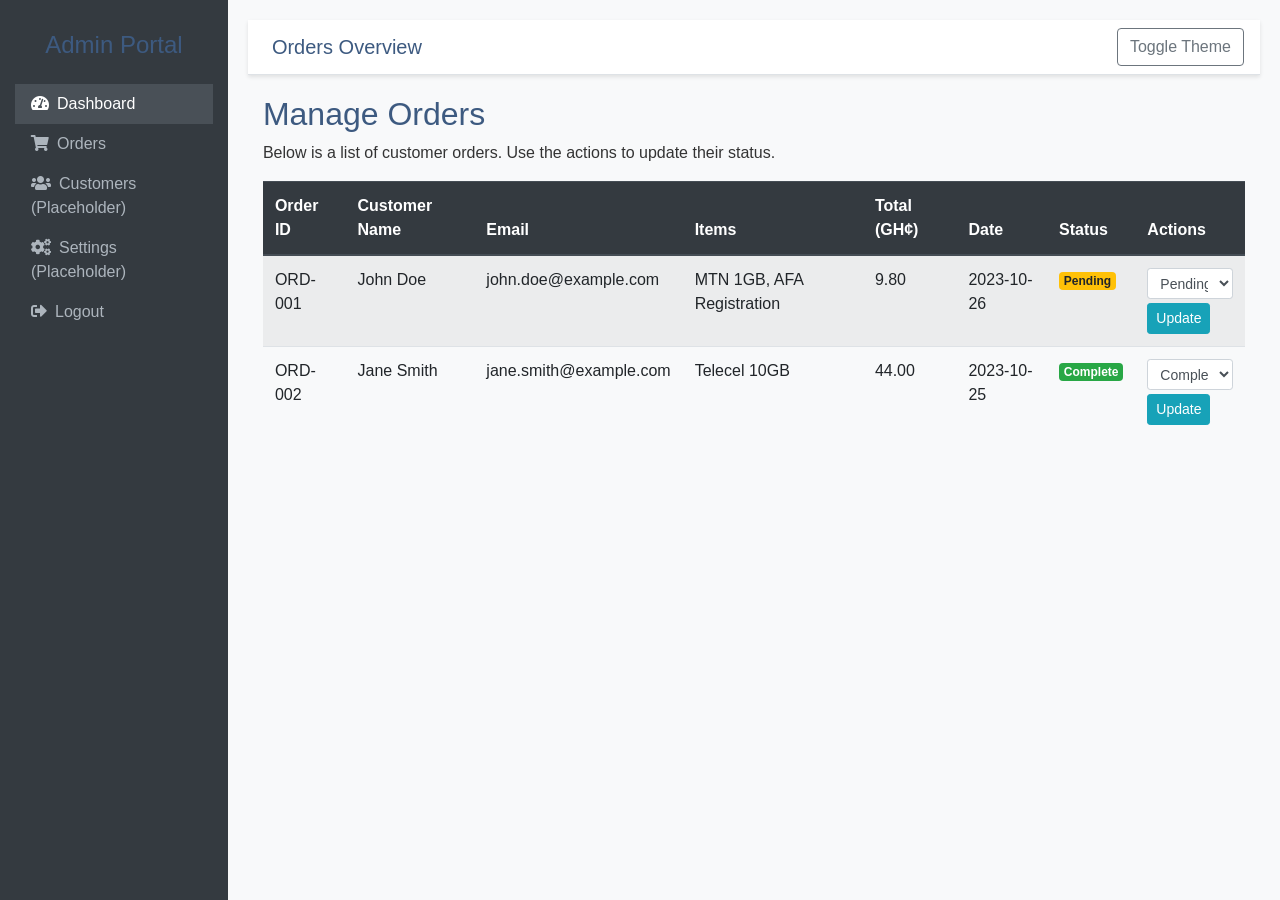
<file: admin/index.html>
<!DOCTYPE html>
<html lang="en">
<head>
    <meta charset="UTF-8">
    <meta name="viewport" content="width=device-width, initial-scale=1.0">
    <title>Admin Dashboard - Cheap Data</title>
    <link rel="stylesheet" href="https://stackpath.bootstrapcdn.com/bootstrap/4.5.2/css/bootstrap.min.css">
    <link rel="stylesheet" href="https://cdnjs.cloudflare.com/ajax/libs/font-awesome/5.15.4/css/all.min.css">
    <link rel="stylesheet" href="../style.css"> <!-- Main site styles for consistency -->
    <link rel="stylesheet" href="admin_style.css">
</head>
<body class="admin-body">
    <div class="admin-dashboard-container">
        <nav class="admin-sidebar">
            <div class="sidebar-header text-center py-3">
                <h4>Admin Portal</h4>
            </div>
            <ul class="nav flex-column">
                <li class="nav-item">
                    <a class="nav-link active" href="index.html">
                        <i class="fas fa-tachometer-alt mr-2"></i>Dashboard
                    </a>
                </li>
                <li class="nav-item">
                    <a class="nav-link" href="#">
                        <i class="fas fa-shopping-cart mr-2"></i>Orders
                    </a>
                </li>
                <li class="nav-item">
                    <a class="nav-link" href="#">
                        <i class="fas fa-users mr-2"></i>Customers (Placeholder)
                    </a>
                </li>
                <li class="nav-item">
                    <a class="nav-link" href="#">
                        <i class="fas fa-cogs mr-2"></i>Settings (Placeholder)
                    </a>
                </li>
                <li class="nav-item mt-auto">
                    <a class="nav-link" href="#" id="admin-logout-btn">
                        <i class="fas fa-sign-out-alt mr-2"></i>Logout
                    </a>
                </li>
            </ul>
        </nav>

        <main class="admin-main-content">
            <nav class="navbar navbar-expand-lg navbar-light bg-light admin-top-navbar">
                <button class="btn btn-outline-secondary d-lg-none" id="sidebar-toggle-btn"><i class="fas fa-bars"></i></button>
                <h5 class="ml-2 mb-0">Orders Overview</h5>
                <ul class="navbar-nav ml-auto">
                     <li class="nav-item">
                        <button id="theme-toggle-admin" class="btn btn-outline-secondary">Toggle Theme</button>
                    </li>
                </ul>
            </nav>

            <div class="container-fluid mt-3">
                <h2>Manage Orders</h2>
                <p>Below is a list of customer orders. Use the actions to update their status.</p>

                <table class="table table-striped table-hover">
                    <thead class="thead-dark">
                        <tr>
                            <th>Order ID</th>
                            <th>Customer Name</th>
                            <th>Email</th>
                            <th>Items</th>
                            <th>Total (GH¢)</th>
                            <th>Date</th>
                            <th>Status</th>
                            <th>Actions</th>
                        </tr>
                    </thead>
                    <tbody id="orders-table-body">
                        <!-- Placeholder Row 1 -->
                        <tr>
                            <td>ORD-001</td>
                            <td>John Doe</td>
                            <td>john.doe@example.com</td>
                            <td>MTN 1GB, AFA Registration</td>
                            <td>9.80</td>
                            <td>2023-10-26</td>
                            <td><span class="badge badge-warning">Pending</span></td>
                            <td>
                                <select class="form-control form-control-sm order-status-select">
                                    <option value="Pending" selected>Pending</option>
                                    <option value="Complete">Complete</option>
                                    <option value="Failed">Failed</option>
                                    <option value="Refunded">Refunded</option>
                                </select>
                                <button class="btn btn-sm btn-info mt-1">Update</button>
                            </td>
                        </tr>
                        <!-- Placeholder Row 2 -->
                        <tr>
                            <td>ORD-002</td>
                            <td>Jane Smith</td>
                            <td>jane.smith@example.com</td>
                            <td>Telecel 10GB</td>
                            <td>44.00</td>
                            <td>2023-10-25</td>
                            <td><span class="badge badge-success">Complete</span></td>
                            <td>
                                <select class="form-control form-control-sm order-status-select">
                                    <option value="Pending">Pending</option>
                                    <option value="Complete" selected>Complete</option>
                                    <option value="Failed">Failed</option>
                                    <option value="Refunded">Refunded</option>
                                </select>
                                <button class="btn btn-sm btn-info mt-1">Update</button>
                            </td>
                        </tr>
                        <!-- More rows would be dynamically generated by backend -->
                    </tbody>
                </table>
            </div>
        </main>
    </div>

    <script src="https://code.jquery.com/jquery-3.5.1.slim.min.js"></script>
    <script src="https://cdn.jsdelivr.net/npm/@popperjs/core@2.5.4/dist/umd/popper.min.js"></script>
    <script src="https://stackpath.bootstrapcdn.com/bootstrap/4.5.2/js/bootstrap.min.js"></script>
    <script>
        document.addEventListener('DOMContentLoaded', function () {
            // Admin theme toggle
            const themeToggleAdmin = document.getElementById('theme-toggle-admin');
            if (themeToggleAdmin) {
                themeToggleAdmin.addEventListener('click', () => {
                    document.body.classList.toggle('dark-mode');
                    if (document.body.classList.contains('dark-mode')) {
                        localStorage.setItem('theme', 'dark');
                    } else {
                        localStorage.setItem('theme', 'light');
                    }
                });
            }
            // Apply theme from localStorage
            if (localStorage.getItem('theme') === 'dark') {
                document.body.classList.add('dark-mode');
            }

            // Admin logout placeholder
            const adminLogoutBtn = document.getElementById('admin-logout-btn');
            if (adminLogoutBtn) {
                adminLogoutBtn.addEventListener('click', function(event) {
                    event.preventDefault();
                    alert('Admin logout (placeholder). Redirecting to admin login...');
                    window.location.href = 'login.html';
                });
            }

            // Placeholder for order status update
            document.querySelectorAll('.order-status-select + .btn-info').forEach(button => {
                button.addEventListener('click', function() {
                    const select = this.previousElementSibling;
                    const newStatus = select.value;
                    const orderId = this.closest('tr').querySelector('td:first-child').textContent;
                    alert(`Placeholder: Update Order ${orderId} to status ${newStatus}. Backend call needed.`);
                    // Visually update badge (placeholder)
                    const badge = this.closest('tr').querySelector('.badge');
                    badge.textContent = newStatus;
                    badge.className = `badge badge-${newStatus === 'Complete' ? 'success' : (newStatus === 'Pending' ? 'warning' : 'danger')}`;
                });
            });

            // Sidebar toggle for small screens (basic implementation)
            const sidebarToggleBtn = document.getElementById('sidebar-toggle-btn');
            const adminSidebar = document.querySelector('.admin-sidebar');
            if (sidebarToggleBtn && adminSidebar) {
                sidebarToggleBtn.addEventListener('click', () => {
                    adminSidebar.classList.toggle('active'); // You'd need CSS for .active state, e.g., display:block or transform
                    // For a simple toggle, you might change style.display or a class that controls margin/position
                    if(adminSidebar.style.display === 'none' || adminSidebar.style.display === ''){
                        adminSidebar.style.display = 'block'; // Or add a class
                    } else {
                        adminSidebar.style.display = 'none'; // Or remove a class
                    }
                });
            }
        });
    </script>
</body>
</html>
</file>
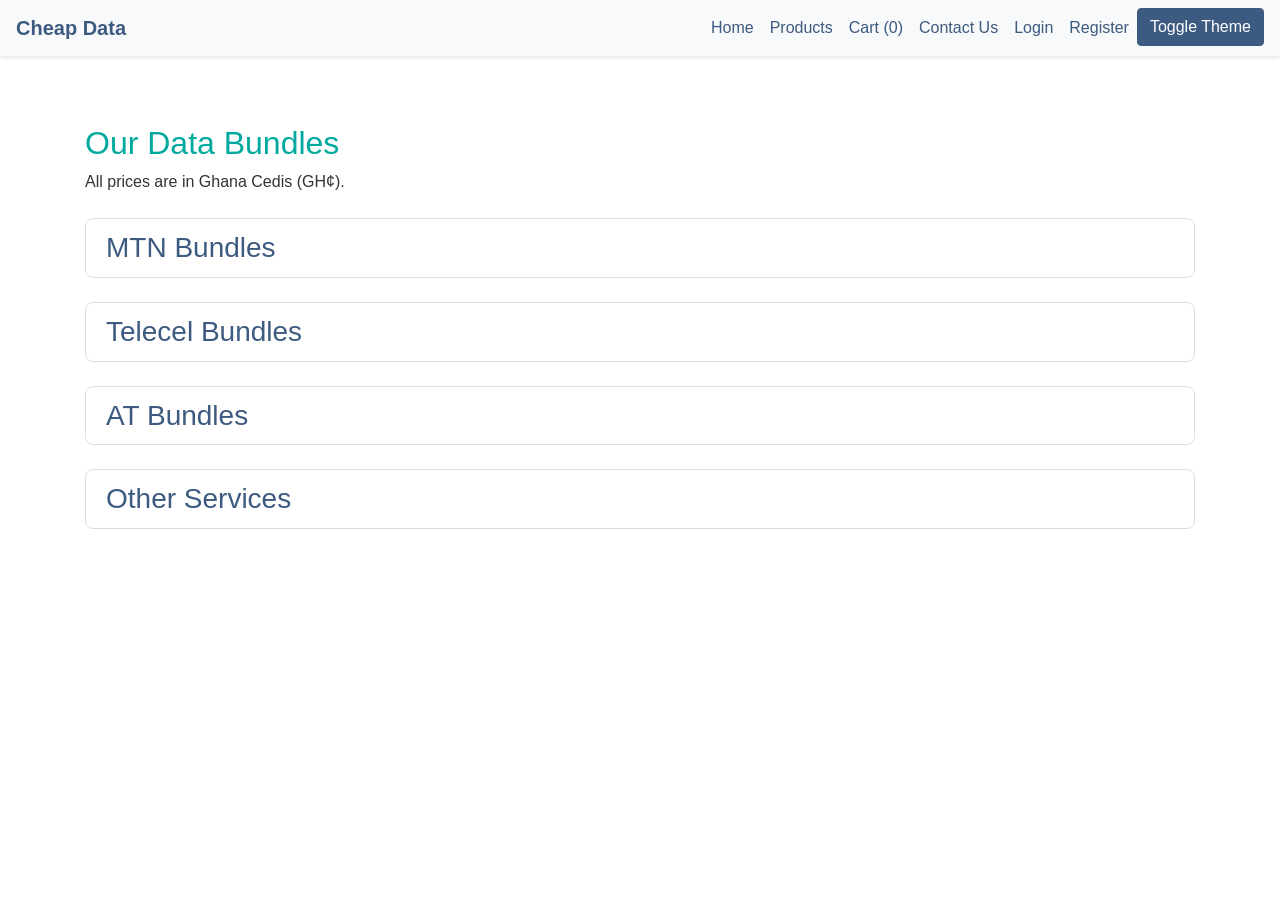
<file: checkout.html>
<!DOCTYPE html>
<html lang="en">
<head>
    <meta charset="UTF-8">
    <meta name="viewport" content="width=device-width, initial-scale=1.0">
    <title>Checkout - Cheap Data</title>
    <link rel="stylesheet" href="https://stackpath.bootstrapcdn.com/bootstrap/4.5.2/css/bootstrap.min.css">
    <link rel="stylesheet" href="style.css">
</head>
<body>
    <nav class="navbar navbar-expand-lg navbar-light bg-light">
        <a class="navbar-brand" href="index.html">Cheap Data</a>
        <button class="navbar-toggler" type="button" data-toggle="collapse" data-target="#navbarNav" aria-controls="navbarNav" aria-expanded="false" aria-label="Toggle navigation">
            <span class="navbar-toggler-icon"></span>
        </button>
        <div class="collapse navbar-collapse" id="navbarNav">
            <ul class="navbar-nav ml-auto">
                <li class="nav-item">
                    <a class="nav-link" href="index.html">Home</a>
                </li>
                <li class="nav-item">
                    <a class="nav-link" href="products.html">Products</a>
                </li>
                <li class="nav-item">
                    <a class="nav-link" href="cart.html">Cart (<span id="cart-count">0</span>)</a>
                </li>
                <li class="nav-item dashboard-nav-item-managed" style="display:none;">
                    <a class="nav-link" href="dashboard.html">Dashboard</a>
                </li>
                <li class="nav-item">
                    <a class="nav-link" href="contact.html">Contact Us</a>
                </li>
                <li class="nav-item login-nav-item-managed">
                    <a class="nav-link" href="login.html">Login</a>
                </li>
                <li class="nav-item register-nav-item-managed">
                    <a class="nav-link" href="register.html">Register</a>
                </li>
                <li class="nav-item logout-nav-item-managed" style="display:none;">
                    <a class="nav-link" href="#" id="logout-link">Logout</a>
                </li>
                <li class="nav-item">
                    <button id="theme-toggle" class="btn btn-secondary">Toggle Theme</button>
                </li>
            </ul>
        </div>
    </nav>

    <div class="container mt-5">
        <h2>Checkout</h2>
        <div class="row">
            <div class="col-md-7">
                <h4>Billing Details</h4>
                <form id="checkout-form">
                    <div class="form-group">
                        <label for="name">Full Name</label>
                        <input type="text" class="form-control" id="name" placeholder="Enter your full name" required>
                    </div>
                    <div class="form-group">
                        <label for="email">Email Address</label>
                        <input type="email" class="form-control" id="email" placeholder="Enter your email" required>
                    </div>
                    <div class="form-group">
                        <label for="phone">Phone Number (for transaction)</label>
                        <input type="tel" class="form-control" id="phone" placeholder="Enter your 10-digit phone number" pattern="[0-9]{10}" required>
                    </div>
                    <!-- More fields like address could be added if needed -->
                    <hr>
                    <h4>Payment Method</h4>
                    <p>You will be redirected to Paystack to complete your payment.</p>
                    <!-- Paystack button will be dynamically added here or use a generic button to trigger Paystack -->
                     <button type="submit" class="btn btn-success btn-lg btn-block" id="pay-with-paystack">Pay Now</button>
                </form>
            </div>
            <div class="col-md-5">
                <h4>Order Summary</h4>
                <ul class="list-group mb-3" id="order-summary-list">
                    <!-- Order summary items will be loaded here -->
                </ul>
                <div class="d-flex justify-content-between">
                    <h5>Total</h5>
                    <h5>GH¢<span id="checkout-total">0.00</span></h5>
                </div>
            </div>
        </div>
    </div>

    <script src="https://js.paystack.co/v1/inline.js"></script>
    <script src="https://code.jquery.com/jquery-3.5.1.slim.min.js"></script>
    <script src="https://cdn.jsdelivr.net/npm/@popperjs/core@2.5.4/dist/umd/popper.min.js"></script>
    <script src="https://stackpath.bootstrapcdn.com/bootstrap/4.5.2/js/bootstrap.min.js"></script>
    <script src="script.js"></script>
    <script src="checkout.js"></script>
</body>
</html>
</file>
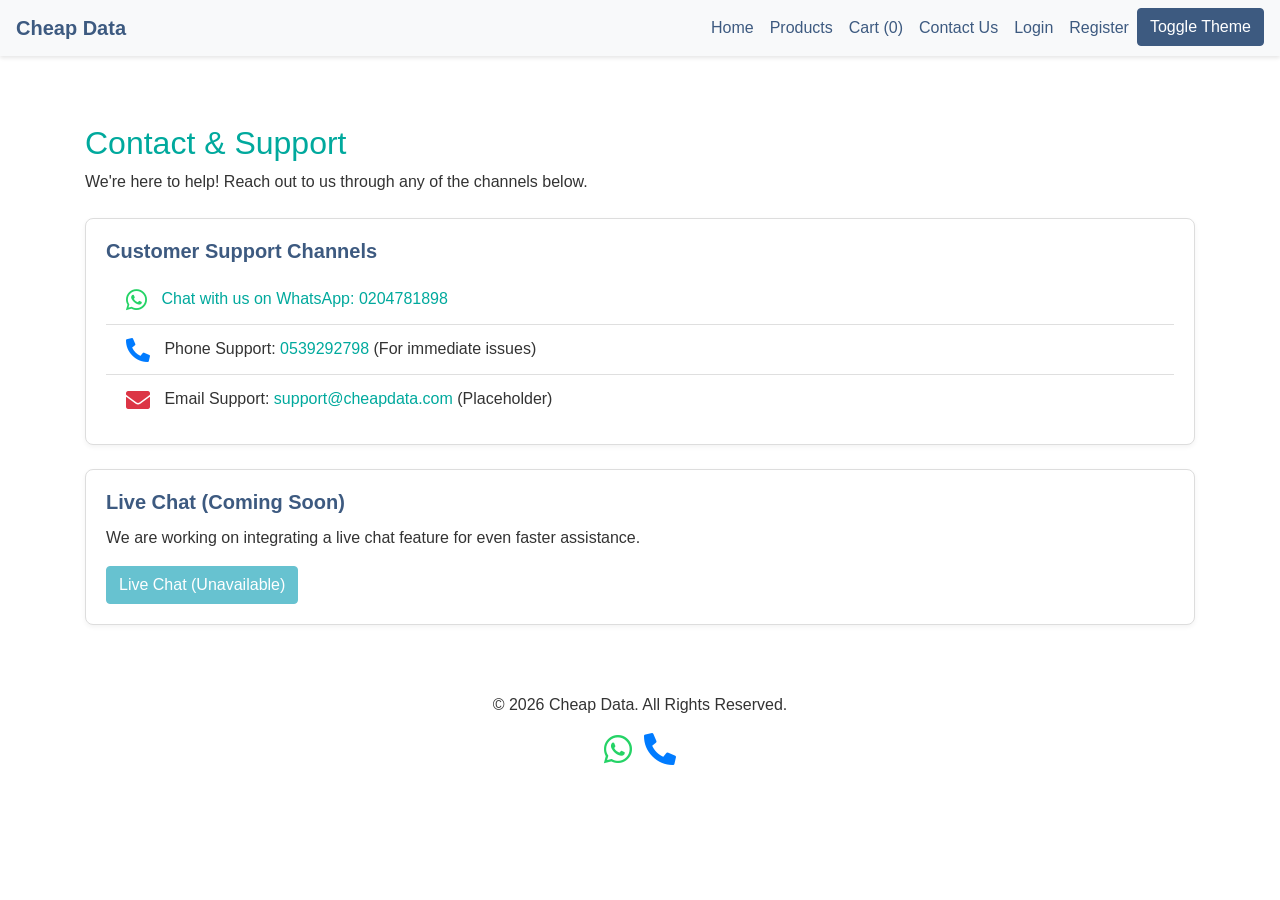
<file: contact.html>
<!DOCTYPE html>
<html lang="en">
<head>
    <meta charset="UTF-8">
    <meta name="viewport" content="width=device-width, initial-scale=1.0">
    <title>Contact Us - Cheap Data</title>
    <link rel="stylesheet" href="https://stackpath.bootstrapcdn.com/bootstrap/4.5.2/css/bootstrap.min.css">
    <link rel="stylesheet" href="https://cdnjs.cloudflare.com/ajax/libs/font-awesome/5.15.4/css/all.min.css"> <!-- Font Awesome for icons -->
    <link rel="stylesheet" href="style.css">
    <style>
        .contact-icon {
            font-size: 1.5rem;
            margin-right: 10px;
            vertical-align: middle;
        }
    </style>
</head>
<body>
    <nav class="navbar navbar-expand-lg navbar-light bg-light">
        <a class="navbar-brand" href="index.html">Cheap Data</a>
        <button class="navbar-toggler" type="button" data-toggle="collapse" data-target="#navbarNav" aria-controls="navbarNav" aria-expanded="false" aria-label="Toggle navigation">
            <span class="navbar-toggler-icon"></span>
        </button>
        <div class="collapse navbar-collapse" id="navbarNav">
            <ul class="navbar-nav ml-auto">
                <li class="nav-item">
                    <a class="nav-link" href="index.html">Home</a>
                </li>
                <li class="nav-item">
                    <a class="nav-link" href="products.html">Products</a>
                </li>
                <li class="nav-item">
                    <a class="nav-link" href="cart.html">Cart (<span id="cart-count">0</span>)</a>
                </li>
                <li class="nav-item dashboard-nav-item-managed" style="display:none;">
                    <a class="nav-link" href="dashboard.html">Dashboard</a>
                </li>
                <li class="nav-item active">
                    <a class="nav-link" href="contact.html">Contact Us <span class="sr-only">(current)</span></a>
                </li>
                <li class="nav-item login-nav-item-managed">
                    <a class="nav-link" href="login.html">Login</a>
                </li>
                <li class="nav-item register-nav-item-managed">
                    <a class="nav-link" href="register.html">Register</a>
                </li>
                <li class="nav-item logout-nav-item-managed" style="display:none;">
                    <a class="nav-link" href="#" id="logout-link">Logout</a>
                </li>
                <li class="nav-item">
                    <button id="theme-toggle" class="btn btn-secondary">Toggle Theme</button>
                </li>
            </ul>
        </div>
    </nav>

    <div class="container mt-5">
        <h2>Contact & Support</h2>
        <p>We're here to help! Reach out to us through any of the channels below.</p>

        <div class="card mt-4">
            <div class="card-body">
                <h4 class="card-title">Customer Support Channels</h4>
                <ul class="list-group list-group-flush">
                    <li class="list-group-item">
                        <i class="fab fa-whatsapp contact-icon" style="color: #25D366;"></i>
                        <a href="https://wa.me/233204781898" target="_blank" rel="noopener noreferrer">Chat with us on WhatsApp: 0204781898</a>
                    </li>
                    <li class="list-group-item">
                        <i class="fas fa-phone-alt contact-icon" style="color: #007bff;"></i>
                        Phone Support: <a href="tel:+233539292798">0539292798</a> (For immediate issues)
                    </li>
                    <li class="list-group-item">
                        <i class="fas fa-envelope contact-icon" style="color: #dc3545;"></i>
                        Email Support: <a href="mailto:support@cheapdata.com">support@cheapdata.com</a> (Placeholder)
                    </li>
                </ul>
            </div>
        </div>

        <div class="card mt-4">
            <div class="card-body">
                <h4 class="card-title">Live Chat (Coming Soon)</h4>
                <p>We are working on integrating a live chat feature for even faster assistance.</p>
                <button class="btn btn-info" disabled>Live Chat (Unavailable)</button>
            </div>
        </div>

    </div>

    <footer class="text-center mt-5 mb-3">
        <p>&copy; <span id="current-year"></span> Cheap Data. All Rights Reserved.</p>
        <div>
            <a href="https://wa.me/233204781898" target="_blank" rel="noopener noreferrer" class="mr-2"><i class="fab fa-whatsapp fa-2x" style="color: #25D366;"></i></a>
            <a href="tel:+233539292798"><i class="fas fa-phone-alt fa-2x" style="color: #007bff;"></i></a>
            <!-- Add other social media/contact links here if desired -->
        </div>
    </footer>

    <script src="https://code.jquery.com/jquery-3.5.1.slim.min.js"></script>
    <script src="https://cdn.jsdelivr.net/npm/@popperjs/core@2.5.4/dist/umd/popper.min.js"></script>
    <script src="https://stackpath.bootstrapcdn.com/bootstrap/4.5.2/js/bootstrap.min.js"></script>
    <script src="script.js"></script>
    <script>
        document.addEventListener('DOMContentLoaded', () => {
            // Update cart count
            const cart = JSON.parse(localStorage.getItem('cart')) || [];
            const cartCountElement = document.getElementById('cart-count');
            if (cartCountElement) {
                const totalItems = cart.reduce((sum, item) => sum + item.quantity, 0);
                cartCountElement.textContent = totalItems;
            }

            // Set current year in footer
            document.getElementById('current-year').textContent = new Date().getFullYear();

            // Set current year in footer
            document.getElementById('current-year').textContent = new Date().getFullYear();

            // Global script.js now handles cart count update and nav auth state.
            // window.updateGlobalCartCount(); // Called by script.js
            // window.updateNavBasedOnAuthState(); // Called by script.js
        });
    </script>
</body>
</html>
</file>
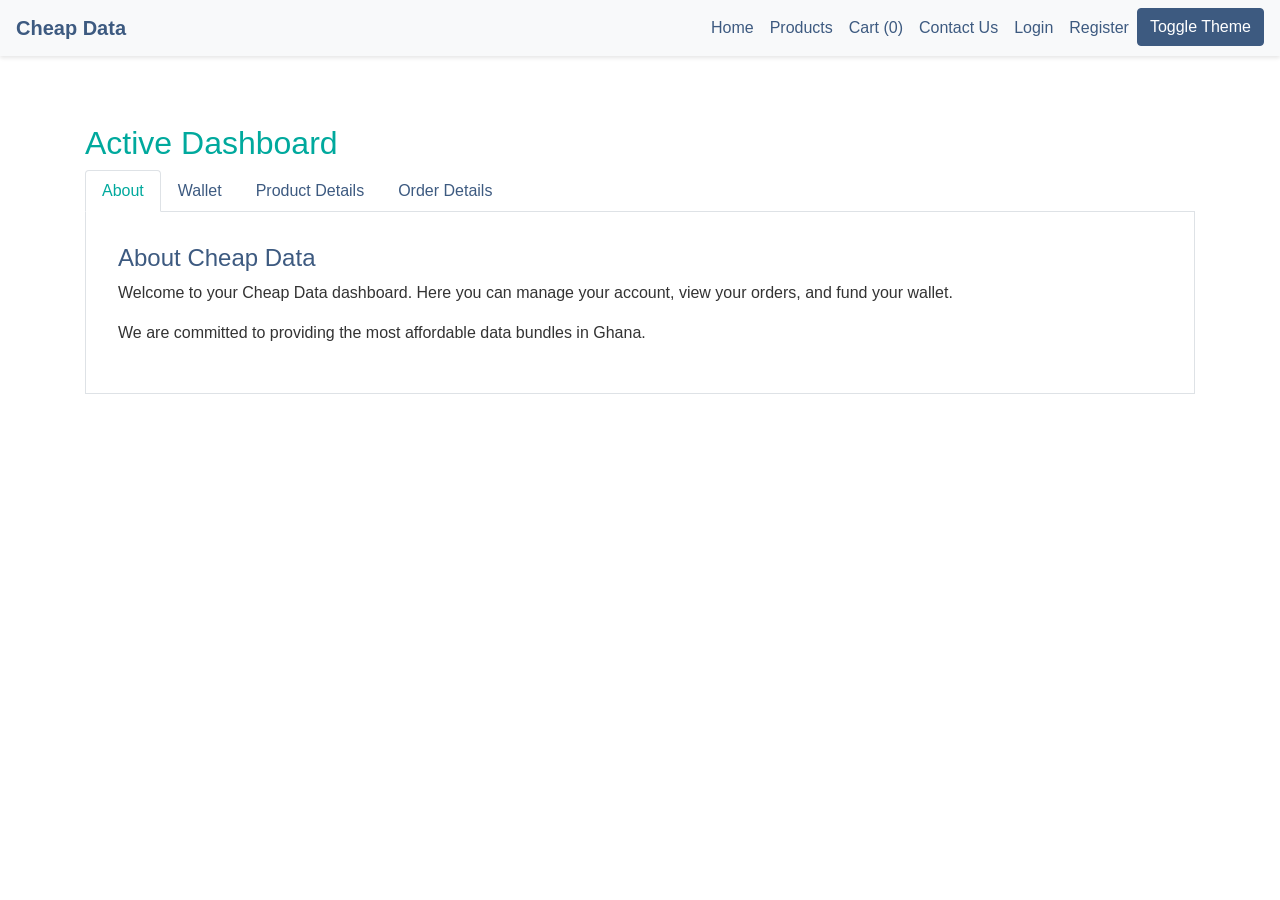
<file: dashboard.html>
<!DOCTYPE html>
<html lang="en">
<head>
    <meta charset="UTF-8">
    <meta name="viewport" content="width=device-width, initial-scale=1.0">
    <title>Dashboard - Cheap Data</title>
    <link rel="stylesheet" href="https://stackpath.bootstrapcdn.com/bootstrap/4.5.2/css/bootstrap.min.css">
    <link rel="stylesheet" href="style.css">
</head>
<body>
    <nav class="navbar navbar-expand-lg navbar-light bg-light">
        <a class="navbar-brand" href="index.html">Cheap Data</a>
        <button class="navbar-toggler" type="button" data-toggle="collapse" data-target="#navbarNav" aria-controls="navbarNav" aria-expanded="false" aria-label="Toggle navigation">
            <span class="navbar-toggler-icon"></span>
        </button>
        <div class="collapse navbar-collapse" id="navbarNav">
            <ul class="navbar-nav ml-auto">
                <li class="nav-item">
                    <a class="nav-link" href="index.html">Home</a>
                </li>
                <li class="nav-item dashboard-nav-item-managed active" style="display:none;"> <!-- Active state managed by JS if needed, or remove active -->
                    <a class="nav-link" href="dashboard.html">Dashboard <span class="sr-only">(current)</span></a>
                </li>
                <li class="nav-item">
                    <a class="nav-link" href="products.html">Products</a>
                </li>
                <li class="nav-item">
                    <a class="nav-link" href="cart.html">Cart (<span id="cart-count">0</span>)</a>
                </li>
                <li class="nav-item">
                    <a class="nav-link" href="contact.html">Contact Us</a>
                </li>
                <li class="nav-item login-nav-item-managed"> <!-- Should be hidden if on dashboard -->
                    <a class="nav-link" href="login.html">Login</a>
                </li>
                <li class="nav-item register-nav-item-managed"> <!-- Should be hidden if on dashboard -->
                    <a class="nav-link" href="register.html">Register</a>
                </li>
                <li class="nav-item logout-nav-item-managed" style="display:none;">
                    <a class="nav-link" href="#" id="logout-link">Logout</a>
                </li>
                <li class="nav-item">
                    <button id="theme-toggle" class="btn btn-secondary">Toggle Theme</button>
                </li>
            </ul>
        </div>
    </nav>

    <div class="container mt-5">
        <h2>Active Dashboard</h2>
        <ul class="nav nav-tabs" id="dashboardTabs" role="tablist">
            <li class="nav-item" role="presentation">
                <a class="nav-link active" id="about-tab" data-toggle="tab" href="#about" role="tab" aria-controls="about" aria-selected="true">About</a>
            </li>
            <li class="nav-item" role="presentation">
                <a class="nav-link" id="wallet-tab" data-toggle="tab" href="#wallet" role="tab" aria-controls="wallet" aria-selected="false">Wallet</a>
            </li>
            <li class="nav-item" role="presentation">
                <a class="nav-link" id="product-details-tab" data-toggle="tab" href="#product-details" role="tab" aria-controls="product-details" aria-selected="false">Product Details</a>
            </li>
            <li class="nav-item" role="presentation">
                <a class="nav-link" id="order-details-tab" data-toggle="tab" href="#order-details" role="tab" aria-controls="order-details" aria-selected="false">Order Details</a>
            </li>
        </ul>
        <div class="tab-content" id="dashboardTabsContent">
            <div class="tab-pane fade show active p-3" id="about" role="tabpanel" aria-labelledby="about-tab">
                <h4>About Cheap Data</h4>
                <p>Welcome to your Cheap Data dashboard. Here you can manage your account, view your orders, and fund your wallet.</p>
                <p>We are committed to providing the most affordable data bundles in Ghana.</p>
            </div>
            <div class="tab-pane fade p-3" id="wallet" role="tabpanel" aria-labelledby="wallet-tab">
                <h4>Wallet</h4>
                <h5>Current Balance: <span id="wallet-balance">GH¢0.00</span></h5>
                <!-- Placeholder for wallet balance, fetched dynamically in a real app -->
                <button class="btn btn-success mt-2" id="fund-wallet-btn">Fund Wallet</button>
            </div>
            <div class="tab-pane fade p-3" id="product-details" role="tabpanel" aria-labelledby="product-details-tab">
                <h4>Product Details</h4>
                <p>This section will show detailed information about products you have purchased or shown interest in. (Placeholder)</p>
                <!-- Future: List specific products or services -->
            </div>
            <div class="tab-pane fade p-3" id="order-details" role="tabpanel" aria-labelledby="order-details-tab">
                <h4>Order History & Details</h4>
                <p>No orders yet. All your completed orders and their statuses will appear here. (Placeholder)</p>
                <!-- Future: List orders with details -->
            </div>
        </div>
    </div>

    <script src="https://js.paystack.co/v1/inline.js"></script>
    <script src="https://code.jquery.com/jquery-3.5.1.slim.min.js"></script>
    <script src="https://cdn.jsdelivr.net/npm/@popperjs/core@2.5.4/dist/umd/popper.min.js"></script>
    <script src="https://stackpath.bootstrapcdn.com/bootstrap/4.5.2/js/bootstrap.min.js"></script>
    <script src="script.js"></script>
    <script>
        document.addEventListener('DOMContentLoaded', () => {
            const PAYSTACK_PUBLIC_KEY = 'pk_live_b2627be3c9006fe634fe3f996a15d5c700f20ec8';

            // Logout functionality
            const logoutLink = document.getElementById('logout-link');
            if (logoutLink) {
                logoutLink.addEventListener('click', function(event) {
                    event.preventDefault();
                    if (window.logout) window.logout();
                });
            }

            // Wallet funding with Paystack
            const fundWalletBtn = document.getElementById('fund-wallet-btn');
            if(fundWalletBtn) {
                fundWalletBtn.addEventListener('click', () => {
                    const amountToFundStr = prompt("Enter amount to fund (GH¢):", "10.00");
                    if (amountToFundStr) {
                        const amountToFund = parseFloat(amountToFundStr);
                        if (!isNaN(amountToFund) && amountToFund > 0) {
                            // Simulate getting user email (in a real app, this would be from session)
                            const userEmail = localStorage.getItem('userEmail') || prompt("Please enter your email for payment:", "user@example.com");
                            if (!userEmail) {
                                alert("Email is required to proceed with payment.");
                                return;
                            }
                            localStorage.setItem('userEmail', userEmail); // Save for next time (demo)

                            const handler = PaystackPop.setup({
                                key: PAYSTACK_PUBLIC_KEY,
                                email: userEmail,
                                amount: amountToFund * 100, // Amount in pesewas
                                currency: "GHS",
                                ref: 'wallet-' + Math.floor((Math.random() * 1000000000) + 1),
                                callback: function(response) {
                                    alert('Wallet funding successful! Reference: ' + response.reference);
                                    // Update wallet balance (client-side simulation)
                                    const balanceElement = document.getElementById('wallet-balance');
                                    let currentBalance = parseFloat(balanceElement.textContent.replace('GH¢', ''));
                                    currentBalance += amountToFund;
                                    balanceElement.textContent = `GH¢${currentBalance.toFixed(2)}`;
                                    // In a real app, verify transaction with backend and update balance
                                },
                                onClose: function() {
                                    alert('Wallet funding cancelled.');
                                }
                            });
                            handler.openIframe();
                        } else {
                            alert("Invalid amount entered.");
                        }
                    }
                });
            }
            // Tab functionality for Bootstrap
            $('#dashboardTabs a').on('click', function (e) {
                e.preventDefault()
                $(this).tab('show')
            });
        });
        // Global script.js handles theme loading
    </script>
</body>
</html>
</file>
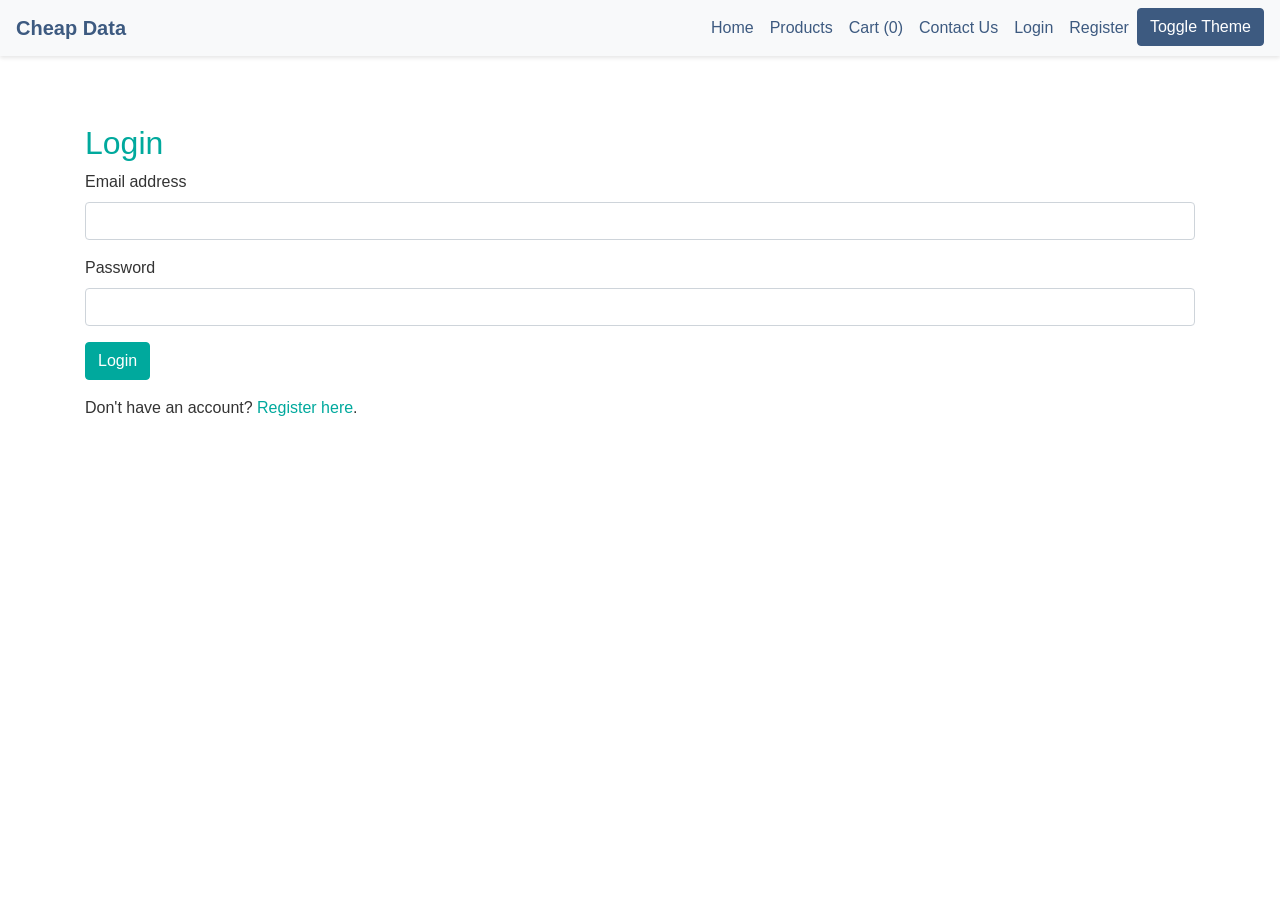
<file: login.html>
<!DOCTYPE html>
<html lang="en">
<head>
    <meta charset="UTF-8">
    <meta name="viewport" content="width=device-width, initial-scale=1.0">
    <title>Login - Cheap Data</title>
    <link rel="stylesheet" href="https://stackpath.bootstrapcdn.com/bootstrap/4.5.2/css/bootstrap.min.css">
    <link rel="stylesheet" href="style.css">
</head>
<body>
    <nav class="navbar navbar-expand-lg navbar-light bg-light">
        <a class="navbar-brand" href="index.html">Cheap Data</a>
        <button class="navbar-toggler" type="button" data-toggle="collapse" data-target="#navbarNav" aria-controls="navbarNav" aria-expanded="false" aria-label="Toggle navigation">
            <span class="navbar-toggler-icon"></span>
        </button>
        <div class="collapse navbar-collapse" id="navbarNav">
            <ul class="navbar-nav ml-auto">
                <li class="nav-item">
                    <a class="nav-link" href="index.html">Home</a>
                </li>
                <li class="nav-item">
                    <a class="nav-link" href="products.html">Products</a>
                </li>
                <li class="nav-item">
                    <a class="nav-link" href="cart.html">Cart (<span id="cart-count">0</span>)</a>
                </li>
                <li class="nav-item dashboard-nav-item-managed" style="display:none;">
                    <a class="nav-link" href="dashboard.html">Dashboard</a>
                </li>
                <li class="nav-item">
                    <a class="nav-link" href="contact.html">Contact Us</a>
                </li>
                <li class="nav-item login-nav-item-managed active">
                    <a class="nav-link" href="login.html">Login <span class="sr-only">(current)</span></a>
                </li>
                <li class="nav-item register-nav-item-managed">
                    <a class="nav-link" href="register.html">Register</a>
                </li>
                <li class="nav-item logout-nav-item-managed" style="display:none;">
                    <a class="nav-link" href="#" id="logout-link">Logout</a>
                </li>
                <li class="nav-item">
                    <button id="theme-toggle" class="btn btn-secondary">Toggle Theme</button>
                </li>
            </ul>
        </div>
    </nav>

    <div class="container mt-5">
        <h2>Login</h2>
        <form id="login-form">
            <div class="form-group">
                <label for="email">Email address</label>
                <input type="email" class="form-control" id="email" required>
            </div>
            <div class="form-group">
                <label for="password">Password</label>
                <input type="password" class="form-control" id="password" required>
            </div>
            <button type="submit" class="btn btn-primary">Login</button>
        </form>
        <p class="mt-3">Don't have an account? <a href="register.html">Register here</a>.</p>
    </div>

    <script src="https://code.jquery.com/jquery-3.5.1.slim.min.js"></script>
    <script src="https://cdn.jsdelivr.net/npm/@popperjs/core@2.5.4/dist/umd/popper.min.js"></script>
    <script src="https://stackpath.bootstrapcdn.com/bootstrap/4.5.2/js/bootstrap.min.js"></script>
    <script src="script.js"></script>
    <script>
        // Basic login functionality (client-side only for now)
        document.getElementById('login-form').addEventListener('submit', function(event) {
            event.preventDefault();
            const email = document.getElementById('email').value;
            // In a real application, you would send this data to a server for authentication
            // For demo, save email to localStorage
            if (email) {
                localStorage.setItem('userEmail', email);
            }
            alert('Login successful! Redirecting to dashboard...');
            window.location.href = 'dashboard.html';
        });
    </script>
</body>
</html>
</file>
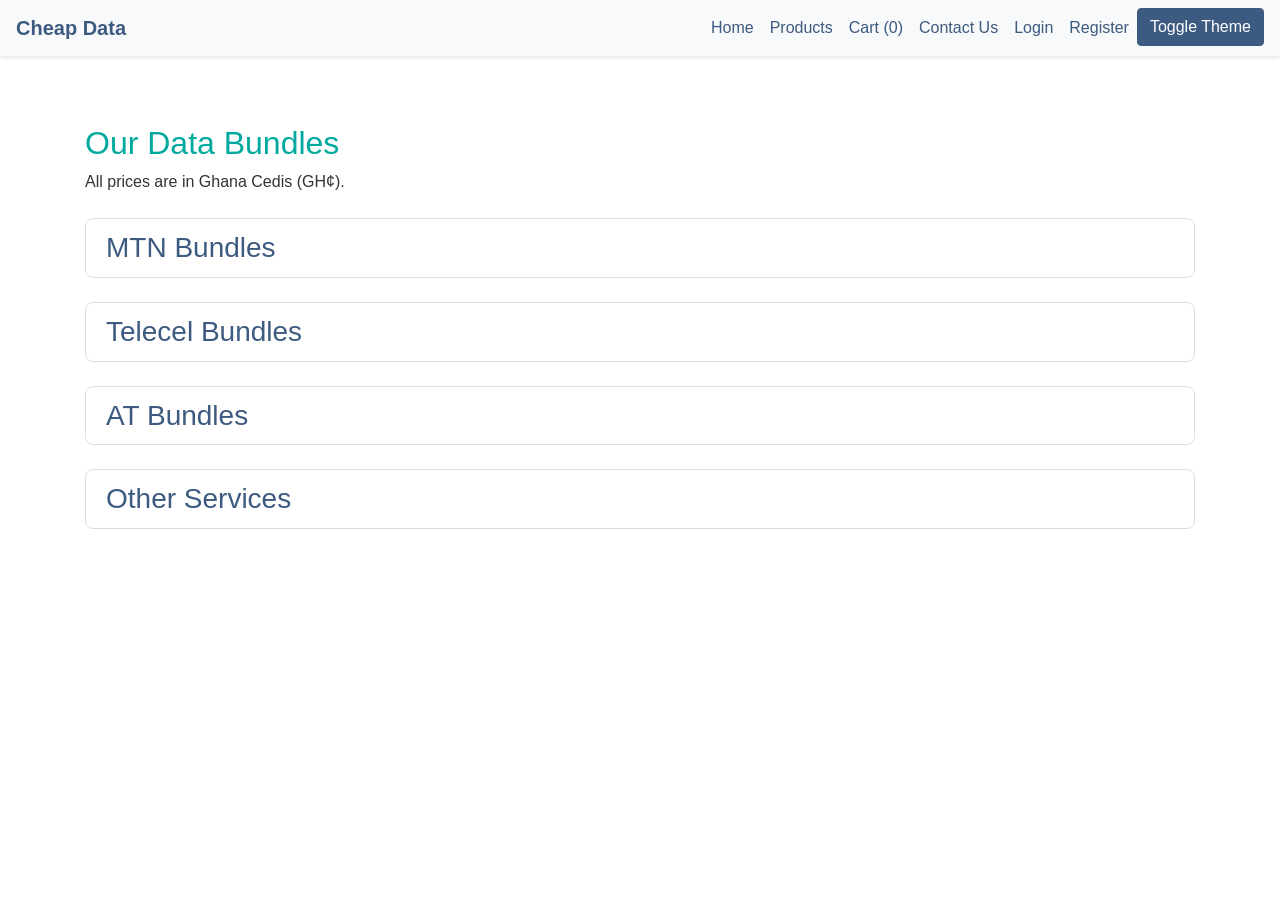
<file: products.html>
<!DOCTYPE html>
<html lang="en">
<head>
    <meta charset="UTF-8">
    <meta name="viewport" content="width=device-width, initial-scale=1.0">
    <title>Data Bundles - Cheap Data</title>
    <link rel="stylesheet" href="https://stackpath.bootstrapcdn.com/bootstrap/4.5.2/css/bootstrap.min.css">
    <link rel="stylesheet" href="style.css">
    <style>
        .product-card {
            margin-bottom: 20px;
        }
    </style>
</head>
<body>
    <nav class="navbar navbar-expand-lg navbar-light bg-light">
        <a class="navbar-brand" href="index.html">Cheap Data</a>
        <button class="navbar-toggler" type="button" data-toggle="collapse" data-target="#navbarNav" aria-controls="navbarNav" aria-expanded="false" aria-label="Toggle navigation">
            <span class="navbar-toggler-icon"></span>
        </button>
        <div class="collapse navbar-collapse" id="navbarNav">
            <ul class="navbar-nav ml-auto">
                <li class="nav-item">
                    <a class="nav-link" href="index.html">Home</a>
                </li>
                <li class="nav-item active">
                    <a class="nav-link" href="products.html">Products <span class="sr-only">(current)</span></a>
                </li>
                <li class="nav-item">
                    <a class="nav-link" href="cart.html">Cart (<span id="cart-count">0</span>)</a>
                </li>
                <li class="nav-item dashboard-nav-item-managed" style="display:none;">
                    <a class="nav-link" href="dashboard.html">Dashboard</a>
                </li>
                <li class="nav-item">
                    <a class="nav-link" href="contact.html">Contact Us</a>
                </li>
                <li class="nav-item login-nav-item-managed">
                    <a class="nav-link" href="login.html">Login</a>
                </li>
                <li class="nav-item register-nav-item-managed">
                    <a class="nav-link" href="register.html">Register</a>
                </li>
                <li class="nav-item logout-nav-item-managed" style="display:none;">
                    <a class="nav-link" href="#" id="logout-link">Logout</a>
                </li>
                <li class="nav-item">
                    <button id="theme-toggle" class="btn btn-secondary">Toggle Theme</button>
                </li>
            </ul>
        </div>
    </nav>

    <div class="container mt-5">
        <h2>Our Data Bundles</h2>
        <p>All prices are in Ghana Cedis (GH¢).</p>

        <!-- MTN Bundles -->
        <div class="provider-section mt-4">
            <h3 class="provider-header">
                <a href="#mtn-bundles-collapse" data-toggle="collapse" role="button" aria-expanded="false" aria-controls="mtn-bundles-collapse" class="d-flex justify-content-between align-items-center">
                    MTN Bundles
                    <i class="fas fa-chevron-down collapse-icon"></i>
                </a>
            </h3>
            <div class="collapse" id="mtn-bundles-collapse">
                <ul class="product-list" id="mtn-bundles">
                    <!-- Product list items will be injected here by JavaScript -->
                </ul>
            </div>
        </div>

        <!-- Telecel Bundles -->
        <div class="provider-section mt-4">
            <h3 class="provider-header">
                <a href="#telecel-bundles-collapse" data-toggle="collapse" role="button" aria-expanded="false" aria-controls="telecel-bundles-collapse" class="d-flex justify-content-between align-items-center">
                    Telecel Bundles
                    <i class="fas fa-chevron-down collapse-icon"></i>
                </a>
            </h3>
            <div class="collapse" id="telecel-bundles-collapse">
                <ul class="product-list" id="telecel-bundles">
                    <!-- Product list items will be injected here by JavaScript -->
                </ul>
            </div>
        </div>

        <!-- AT Bundles -->
        <div class="provider-section mt-4">
            <h3 class="provider-header">
                <a href="#at-bundles-collapse" data-toggle="collapse" role="button" aria-expanded="false" aria-controls="at-bundles-collapse" class="d-flex justify-content-between align-items-center">
                    AT Bundles
                    <i class="fas fa-chevron-down collapse-icon"></i>
                </a>
            </h3>
            <div class="collapse" id="at-bundles-collapse">
                <ul class="product-list" id="at-bundles">
                    <!-- Product list items will be injected here by JavaScript -->
                </ul>
            </div>
        </div>

        <!-- Other Services -->
        <div class="provider-section mt-4">
            <h3 class="provider-header">
                <a href="#other-services-collapse" data-toggle="collapse" role="button" aria-expanded="false" aria-controls="other-services-collapse" class="d-flex justify-content-between align-items-center">
                    Other Services
                    <i class="fas fa-chevron-down collapse-icon"></i>
                </a>
            </h3>
            <div class="collapse" id="other-services-collapse">
                <ul class="product-list" id="other-services">
                    <!-- AFA registration and other services will be injected here by products.js -->
                </ul>
            </div>
        </div>

    </div>

    <!-- Purchase Modal has been removed as per cart implementation -->

    <script src="https://code.jquery.com/jquery-3.5.1.slim.min.js"></script>
    <script src="https://cdn.jsdelivr.net/npm/@popperjs/core@2.5.4/dist/umd/popper.min.js"></script>
    <script src="https://stackpath.bootstrapcdn.com/bootstrap/4.5.2/js/bootstrap.min.js"></script>
    <script src="script.js"></script>
    <script src="products.js"></script>
</body>
</html>
</file>
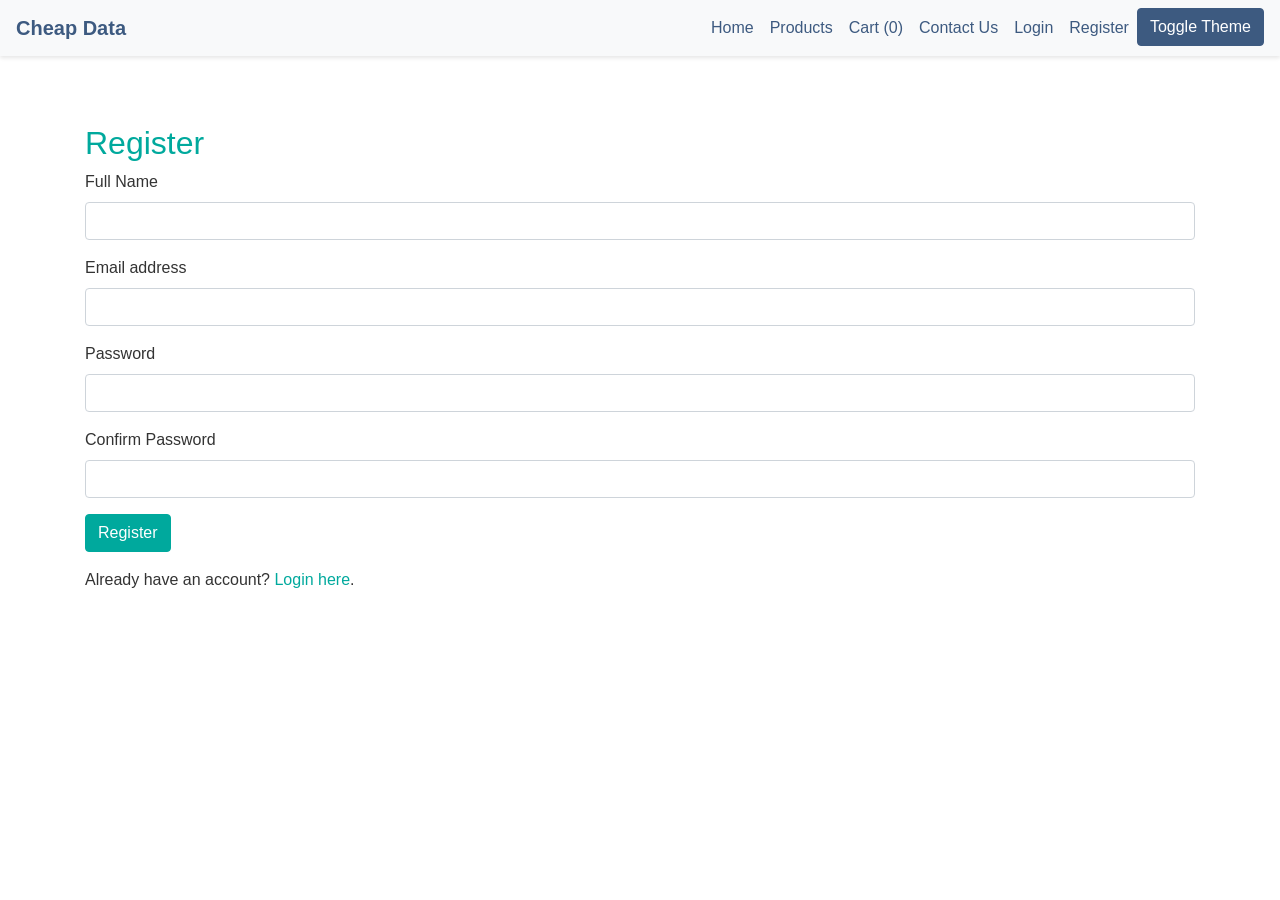
<file: register.html>
<!DOCTYPE html>
<html lang="en">
<head>
    <meta charset="UTF-8">
    <meta name="viewport" content="width=device-width, initial-scale=1.0">
    <title>Register - Cheap Data</title>
    <link rel="stylesheet" href="https://stackpath.bootstrapcdn.com/bootstrap/4.5.2/css/bootstrap.min.css">
    <link rel="stylesheet" href="style.css">
</head>
<body>
    <nav class="navbar navbar-expand-lg navbar-light bg-light">
        <a class="navbar-brand" href="index.html">Cheap Data</a>
        <button class="navbar-toggler" type="button" data-toggle="collapse" data-target="#navbarNav" aria-controls="navbarNav" aria-expanded="false" aria-label="Toggle navigation">
            <span class="navbar-toggler-icon"></span>
        </button>
        <div class="collapse navbar-collapse" id="navbarNav">
            <ul class="navbar-nav ml-auto">
                <li class="nav-item">
                    <a class="nav-link" href="index.html">Home</a>
                </li>
                <li class="nav-item">
                    <a class="nav-link" href="products.html">Products</a>
                </li>
                <li class="nav-item">
                    <a class="nav-link" href="cart.html">Cart (<span id="cart-count">0</span>)</a>
                </li>
                <li class="nav-item dashboard-nav-item-managed" style="display:none;">
                    <a class="nav-link" href="dashboard.html">Dashboard</a>
                </li>
                <li class="nav-item">
                    <a class="nav-link" href="contact.html">Contact Us</a>
                </li>
                <li class="nav-item login-nav-item-managed">
                    <a class="nav-link" href="login.html">Login</a>
                </li>
                <li class="nav-item register-nav-item-managed active">
                    <a class="nav-link" href="register.html">Register <span class="sr-only">(current)</span></a>
                </li>
                <li class="nav-item logout-nav-item-managed" style="display:none;">
                    <a class="nav-link" href="#" id="logout-link">Logout</a>
                </li>
                <li class="nav-item">
                    <button id="theme-toggle" class="btn btn-secondary">Toggle Theme</button>
                </li>
            </ul>
        </div>
    </nav>

    <div class="container mt-5">
        <h2>Register</h2>
        <form id="register-form">
            <div class="form-group">
                <label for="name">Full Name</label>
                <input type="text" class="form-control" id="name" required>
            </div>
            <div class="form-group">
                <label for="email">Email address</label>
                <input type="email" class="form-control" id="email" required>
            </div>
            <div class="form-group">
                <label for="password">Password</label>
                <input type="password" class="form-control" id="password" required>
            </div>
            <div class="form-group">
                <label for="confirm-password">Confirm Password</label>
                <input type="password" class="form-control" id="confirm-password" required>
            </div>
            <button type="submit" class="btn btn-primary">Register</button>
        </form>
        <p class="mt-3">Already have an account? <a href="login.html">Login here</a>.</p>
    </div>

    <script src="https://code.jquery.com/jquery-3.5.1.slim.min.js"></script>
    <script src="https://cdn.jsdelivr.net/npm/@popperjs/core@2.5.4/dist/umd/popper.min.js"></script>
    <script src="https://stackpath.bootstrapcdn.com/bootstrap/4.5.2/js/bootstrap.min.js"></script>
    <script src="script.js"></script>
    <script>
        // Basic registration functionality (client-side only for now)
        document.getElementById('register-form').addEventListener('submit', function(event) {
            event.preventDefault();
            const password = document.getElementById('password').value;
            const confirmPassword = document.getElementById('confirm-password').value;

            if (password !== confirmPassword) {
                alert('Passwords do not match!');
                return;
            }
            // In a real application, you would send this data to a server for registration
            const email = document.getElementById('email').value;
            if (email) {
                localStorage.setItem('userEmail', email); // Save email for demo
            }
            alert('Registration successful! Redirecting to dashboard...');
            window.location.href = 'dashboard.html';
        });
    </script>
</body>
</html>
</file>
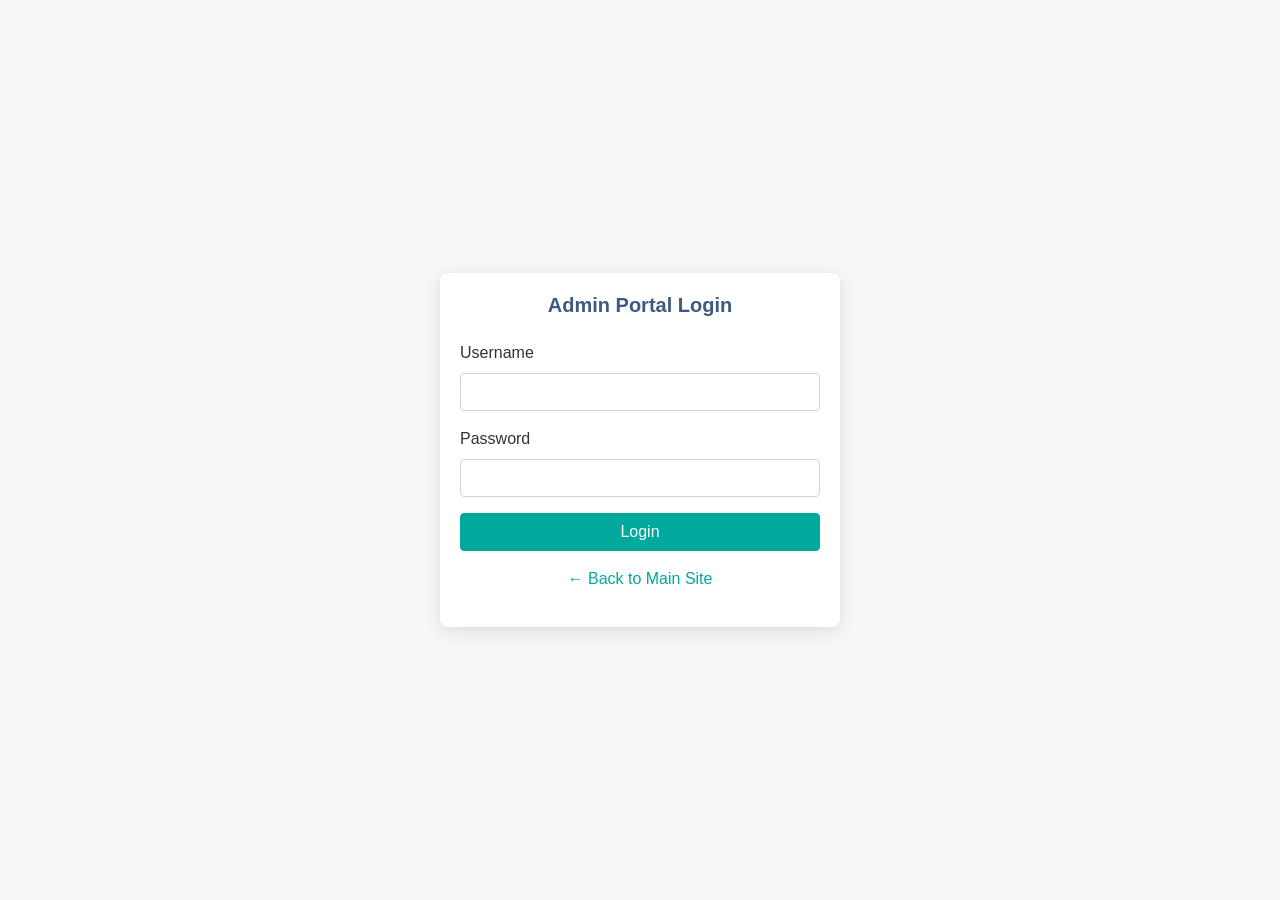
<file: admin/login.html>
<!DOCTYPE html>
<html lang="en">
<head>
    <meta charset="UTF-8">
    <meta name="viewport" content="width=device-width, initial-scale=1.0">
    <title>Admin Login - Cheap Data</title>
    <link rel="stylesheet" href="https://stackpath.bootstrapcdn.com/bootstrap/4.5.2/css/bootstrap.min.css">
    <link rel="stylesheet" href="../style.css"> <!-- Link to main site's style for consistency -->
    <link rel="stylesheet" href="admin_style.css">
</head>
<body class="admin-body"> <!-- Added admin-body class -->
    <div class="admin-login-container">
        <div class="card admin-login-card">
            <div class="card-body">
                <h3 class="card-title text-center mb-4">Admin Portal Login</h3>
                <form id="admin-login-form">
                    <div class="form-group">
                        <label for="username">Username</label>
                        <input type="text" class="form-control" id="username" required>
                    </div>
                    <div class="form-group">
                        <label for="password">Password</label>
                        <input type="password" class="form-control" id="password" required>
                    </div>
                    <button type="submit" class="btn btn-primary btn-block">Login</button>
                </form>
                <p class="text-center mt-3"><a href="../index.html">&larr; Back to Main Site</a></p>
            </div>
        </div>
    </div>

    <script src="https://code.jquery.com/jquery-3.5.1.slim.min.js"></script>
    <script src="https://cdn.jsdelivr.net/npm/@popperjs/core@2.5.4/dist/umd/popper.min.js"></script>
    <script src="https://stackpath.bootstrapcdn.com/bootstrap/4.5.2/js/bootstrap.min.js"></script>
    <!-- No global script.js from main site to avoid theme toggle/nav interference if not desired for admin -->
    <script>
        // Basic admin login placeholder (no actual authentication)
        document.getElementById('admin-login-form').addEventListener('submit', function(event) {
            event.preventDefault();
            // In a real application, send credentials to a backend for verification
            alert('Admin login attempt (placeholder). Redirecting to admin dashboard...');
            window.location.href = 'index.html'; // Or admin_dashboard.html
        });

        // Simple theme persistence for admin pages if main style.css is used
        if (localStorage.getItem('theme') === 'dark') {
            document.body.classList.add('dark-mode');
        }
    </script>
</body>
</html>
</file>
<file: style.css>
:root {
    --color-primary: #00A99D; /* Vibrant Teal */
    --color-secondary: #FF8C42; /* Cheerful Orange */
    --color-accent: #3D5A80; /* Sober Dark Blue */

    --color-text-light: #333333;
    --color-background-light: #FFFFFF;
    --color-card-background-light: #FFFFFF;
    --color-navbar-background-light: #f8f9fa; /* Bootstrap light default */
    --color-navbar-text-light: #3D5A80;


    --color-text-dark: #f8f9fa;
    --color-background-dark: #202124; /* Darker than previous #333 */
    --color-card-background-dark: #2E2F32; /* Darker than previous #3E3E3E */
    --color-navbar-background-dark: #1a1a1a; /* Even darker navbar */
    --color-navbar-text-dark: #00A99D; /* Teal for dark nav text */

    --color-success: #28a745; /* Existing Bootstrap green, can be updated */
    --color-info: #17a2b8;   /* Existing Bootstrap info, can be updated */
    --color-warning: #ffc107; /* Existing Bootstrap warning */
    --color-danger: #dc3545;  /* Existing Bootstrap danger */

    --font-family-sans-serif: 'Arial', sans-serif; /* Consistent font */
}

body {
    transition: background-color 0.3s, color 0.3s;
    font-family: var(--font-family-sans-serif);
    background-color: var(--color-background-light);
    color: var(--color-text-light);
}

/* General Navbar Styling */
.navbar {
    background-color: var(--color-navbar-background-light);
    margin-bottom: 20px;
    box-shadow: 0 2px 4px rgba(0,0,0,0.1);
}

.navbar-brand {
    font-weight: bold;
    color: var(--color-primary) !important; /* Teal for navbar brand */
}

.navbar .nav-link {
    color: var(--color-navbar-text-light) !important;
}

.navbar .nav-link:hover {
    color: var(--color-primary) !important; /* Teal hover for nav links */
}


/* Container adjustments */
.container {
    padding-top: 20px;
    padding-bottom: 20px;
}

/* Card styling */
.card {
    border: 1px solid #ddd;
    border-radius: 8px;
    box-shadow: 0 2px 5px rgba(0,0,0,0.05);
}

.card-title {
    font-size: 1.25rem;
    font-weight: bold;
}

.product-card .card-body {
    display: flex;
    flex-direction: column;
    justify-content: space-between;
    min-height: 150px; /* Ensure cards have a consistent height */
}

.product-card .btn-success {
    background-color: #28a745;
    border-color: #28a745;
}

.product-card .btn-success:hover {
    background-color: #218838;
    border-color: #1e7e34;
}


/* Button styling */
.btn-primary,
.add-to-cart-btn /* Assuming this class is still used or can be targeted */ {
    background-color: var(--color-primary);
    border-color: var(--color-primary);
    color: #fff; /* Ensure text is white on primary buttons */
}
.btn-primary:hover,
.add-to-cart-btn:hover {
    background-color: #007A70; /* Darker teal */
    border-color: #007A70;
    color: #fff;
}

.btn-secondary { /* For theme toggle and other secondary actions */
    background-color: var(--color-accent); /* Accent Blue */
    border-color: var(--color-accent);
    color: #fff;
}
.btn-secondary:hover {
    background-color: #2c4058; /* Darker Accent Blue */
    border-color: #2c4058;
    color: #fff;
}

.btn-success { /* e.g. Fund Wallet, Pay Now */
    background-color: var(--color-secondary); /* Cheerful Orange */
    border-color: var(--color-secondary);
    color: #fff;
}
.btn-success:hover {
    background-color: #E67327; /* Darker Orange */
    border-color: #E67327;
    color: #fff;
}

.btn-danger {
    background-color: var(--color-danger);
    border-color: var(--color-danger);
    color: #fff;
}
.btn-danger:hover {
    background-color: #c82333; /* Darker red */
    border-color: #bd2130;
    color: #fff;
}

.btn-info { /* For less critical actions or informational buttons */
    background-color: var(--color-info);
    border-color: var(--color-info);
    color: #fff;
}
.btn-info:hover{
    background-color: #117a8b; /* Darker info color */
    border-color: #10707f;
    color: #fff;
}


/* Headings */
h1, h2, h3, h4, h5, h6 {
    color: var(--color-accent); /* Accent Blue for headings */
}
.navbar-brand, /* Already handled, but for thoroughness */
.card-title { /* Card titles also use accent color */
    color: var(--color-accent) !important;
}
.container > h1, .container > h2, .container > h3 { /* Main page titles */
    color: var(--color-primary); /* Teal for prominent page titles */
}


/* Links */
a {
    color: var(--color-primary);
}
a:hover {
    color: #007A70; /* Darker teal */
}

/* Product Cards */
.product-card {
    border: 1px solid #eee; /* Lighter border */
    transition: box-shadow 0.3s ease-in-out;
}
.product-card:hover {
    box-shadow: 0 4px 15px rgba(0, 169, 157, 0.15); /* Subtle teal shadow on hover */
}


/* Dark Mode Specifics */
.dark-mode {
    background-color: var(--color-background-dark);
    color: var(--color-text-dark);
}

.dark-mode .navbar {
    background-color: var(--color-navbar-background-dark) !important;
    color: var(--color-navbar-text-dark) !important;
    box-shadow: 0 2px 4px rgba(0,0,0,0.5); /* Slightly stronger shadow for dark nav */
}

.dark-mode .navbar-brand { /* Ensure brand uses theme color */
    color: var(--color-primary) !important;
}

.dark-mode .nav-link {
    color: var(--color-navbar-text-dark) !important;
}
.dark-mode .nav-link:hover {
    color: var(--color-secondary) !important; /* Orange accent for hover */
}

/* Button styling will be more specifically addressed in the next step using CSS variables */
.dark-mode .btn-primary,
.dark-mode .add-to-cart-btn {
    background-color: var(--color-primary);
    border-color: var(--color-primary);
    color: #FFFFFF; /* Ensure high contrast text on dark buttons */
}
.dark-mode .btn-primary:hover,
.dark-mode .add-to-cart-btn:hover {
    background-color: #00C2B2; /* Brighter teal for hover in dark mode */
    border-color: #00C2B2;
    color: #FFFFFF; /* Ensure high contrast text on dark buttons */
}

.dark-mode .btn-secondary {
    background-color: var(--color-accent);
    border-color: var(--color-accent);
    color: var(--color-text-dark);
}
.dark-mode .btn-secondary:hover {
    background-color: #5272a0; /* Lighter Accent Blue for hover in dark */
    border-color: #5272a0;
}

.dark-mode .btn-success {
    background-color: var(--color-secondary); /* Orange */
    border-color: var(--color-secondary);
    color: var(--color-text-light); /* Ensure contrast */
}
.dark-mode .btn-success:hover {
    background-color: #FFA500; /* Brighter Orange for hover */
    border-color: #FFA500;
}

.dark-mode .btn-danger {
    background-color: var(--color-danger);
    border-color: var(--color-danger);
}
.dark-mode .btn-danger:hover {
    background-color: #e0626e; /* Lighter danger */
}

.dark-mode .btn-info {
    background-color: var(--color-info);
    border-color: var(--color-info);
}
.dark-mode .btn-info:hover {
    background-color: #3dbcd4; /* Lighter info */
}


/* Dashboard Tabs */
.nav-tabs .nav-link { /* Light mode tabs */
    color: var(--color-accent);
}
.nav-tabs .nav-link.active {
    color: var(--color-primary);
    background-color: var(--color-background-light);
    border-color: #dee2e6 #dee2e6 var(--color-background-light);
}
.tab-content { /* Light mode tab content */
    border: 1px solid #dee2e6;
    border-top: 0;
    padding: 1rem;
    background-color: var(--color-background-light);
}

/* Cart Page Styles */
.cart-item .quantity-input {
    width: 70px;
    text-align: center;
}

/* Checkout Page Styles */
#order-summary-list .list-group-item {
    padding: 0.5rem 1.25rem;
}
#order-summary-list h6 {
    font-size: 0.95rem;
    margin-bottom: 0.2rem;
}
#order-summary-list .text-muted {
    font-size: 0.85rem;
}


/* Dark Mode Dashboard Tabs */
.dark-mode .nav-tabs .nav-link {
    color: var(--color-primary); /* Teal for dark mode tab links */
    border-color: #444 #444 var(--color-card-background-dark);
}
.dark-mode .nav-tabs .nav-link.active {
    color: var(--color-secondary); /* Orange for active tab text in dark mode */
    background-color: var(--color-card-background-dark);
    border-color: #444 #444 var(--color-card-background-dark);
}
.dark-mode .nav-tabs {
    border-bottom-color: #444;
}
.dark-mode .tab-content {
    background-color: var(--color-card-background-dark);
    color: var(--color-text-dark);
    border-color: #444;
}


.dark-mode .card {
    background-color: var(--color-card-background-dark);
    color: var(--color-text-dark);
    border-color: #444; /* Slightly lighter border for cards */
    box-shadow: 0 2px 5px rgba(0,0,0,0.3);
}

/* .dark-mode .product-card .btn-success will be handled in next step */


.dark-mode .form-control {
    background-color: #3a3b3c; /* Slightly lighter than card for forms */
    color: var(--color-text-dark);
    border-color: #555;
}

.dark-mode .form-control::placeholder {
    color: #aaa;
}
.dark-mode .form-control:focus {
    background-color: #3a3b3c;
    color: var(--color-text-dark);
    border-color: var(--color-primary); /* Teal focus */
    box-shadow: 0 0 0 0.2rem rgba(0, 169, 157, 0.25); /* Teal shadow */
}


.dark-mode .modal-content {
    background-color: var(--color-card-background-dark);
    color: var(--color-text-dark);
    border: 1px solid #555;
}

.dark-mode .modal-header {
    border-bottom-color: #555;
}
.dark-mode .modal-footer {
     border-top-color: #555;
}

.dark-mode .close {
    color: var(--color-text-dark);
    text-shadow: none;
}
.dark-mode .close:hover {
    color: var(--color-secondary); /* Orange on hover */
}

.dark-mode .list-group-item {
    background-color: var(--color-card-background-dark);
    border-color: #444;
    color: var(--color-text-dark);
}
.dark-mode .list-group-item a {
    color: var(--color-primary); /* Teal links */
}
.dark-mode .list-group-item a:hover {
    color: var(--color-secondary); /* Orange hover */
}

.dark-mode h1, .dark-mode h2, .dark-mode h3, .dark-mode h4, .dark-mode h5, .dark-mode h6,
.dark-mode .card-title {
    color: var(--color-text-dark); /* Default dark text */
}
.dark-mode .container > h1, .dark-mode .container > h2, .dark-mode .container > h3 {
    color: var(--color-primary); /* Teal for prominent page titles in dark mode too */
}


/* Provider Collapse Styles */
.provider-header a {
    display: block;
    padding: 0.75rem 1.25rem;
    background-color: var(--color-card-background-light); /* Similar to card header */
    color: var(--color-accent); /* Accent blue for header text */
    text-decoration: none;
    border: 1px solid #ddd;
    border-radius: 8px; /* Rounded corners for the header */
    transition: background-color 0.2s ease-in-out;
}

.provider-header a:hover {
    background-color: #f0f0f0; /* Light hover effect */
    color: var(--color-primary); /* Teal on hover */
}

.provider-header a .collapse-icon {
    transition: transform 0.3s ease;
}

.provider-header a[aria-expanded="true"] .collapse-icon {
    transform: rotate(180deg);
}

.product-list { /* This class is on the UL */
    margin-top: 10px; /* Space between header and list */
    border-top: none; /* Remove top border if header has bottom border */
    padding-left: 0; /* Remove default ul padding */
    list-style-type: none; /* Remove default list bullets */
}

/* Dark Mode for Provider Collapse */
.dark-mode .provider-header a {
    background-color: var(--color-card-background-dark);
    color: var(--color-primary); /* Teal header text in dark mode for energy */
    border-color: #444;
}

.dark-mode .provider-header a:hover {
    background-color: #3a3f44; /* Darker hover for dark mode */
    color: var(--color-secondary); /* Orange text on hover */
}

.dark-mode .provider-header a .collapse-icon {
    color: var(--color-primary); /* Ensure icon matches text color */
}
.dark-mode .provider-header a[aria-expanded="true"] .collapse-icon {
    color: var(--color-secondary); /* Match hover text color when expanded */
}

/* Product List View Styles */
.product-list {
    list-style-type: none;
    padding-left: 0;
}

.product-list-item {
    display: flex;
    flex-wrap: wrap;
    justify-content: space-between;
    align-items: center; /* Vertically center align all content in the list item */
    padding: 1rem;
    border: 1px solid #ddd; /* Light border for each item */
    margin-bottom: 10px;
    border-radius: 8px; /* Rounded corners like cards */
    background-color: var(--color-card-background-light); /* Use card background for consistency */
    box-shadow: 0 1px 3px rgba(0,0,0,0.03);
    transition: box-shadow 0.3s ease-in-out;
}
.product-list-item:hover {
    box-shadow: 0 4px 15px rgba(0, 169, 157, 0.1); /* Teal shadow on hover */
}

.product-brand-logo-container {
    margin-right: 15px; /* Space between logo and product info */
    flex-shrink: 0; /* Prevent shrinking if product name is long */
}

.product-brand-placeholder {
    display: inline-block;
    padding: 0.3em 0.6em;
    font-size: 0.75rem;
    font-weight: bold;
    border-radius: 4px;
    text-transform: uppercase;
    line-height: 1;
}

.mtn-brand-placeholder {
    background-color: #FFCC00; /* MTN Yellow */
    color: #333; /* Dark text for contrast */
}
.telecel-brand-placeholder {
    background-color: #E60000; /* Telecel Red */
    color: #FFFFFF; /* White text */
}
.at-brand-placeholder {
    background-color: #00A0AF; /* AT Tealish Blue */
    color: #FFFFFF; /* White text */
}


.product-info {
    flex-grow: 1;
    margin-right: 1rem;
    display: flex; /* To help align product name and details if logo is tall */
    flex-direction: column;
    justify-content: center; /* Vertically center info text if logo makes container tall */
}

.product-name {
    font-size: 1.15rem;
    font-weight: bold;
    color: var(--color-accent); /* Accent blue for name */
    margin-bottom: 0.25rem;
}

.product-details {
    font-size: 0.9rem;
    color: #555; /* Slightly lighter text for details */
    margin-bottom: 0.5rem;
}
.product-details span {
    margin-right: 15px; /* Space between detail items */
}
.product-details .product-allowance strong,
.product-details .product-validity strong {
    color: var(--color-text-light); /* Darker text for the actual value */
}


.product-price-action {
    display: flex;
    flex-direction: column; /* Stack price and button on small screens if needed */
    align-items: flex-end; /* Align to the right */
    min-width: 150px; /* Ensure button doesn't get too squished */
    text-align: right;
}

.product-price {
    font-size: 1.2rem;
    font-weight: bold;
    color: var(--color-primary); /* Teal for price */
    margin-bottom: 0.5rem;
}

.product-list-item .btn-primary { /* Ensure add to cart button is styled */
    background-color: var(--color-primary);
    border-color: var(--color-primary);
    padding: 0.375rem 0.75rem; /* Standard Bootstrap button padding */
    font-size: 0.9rem;
}
.product-list-item .btn-primary:hover {
    background-color: #007A70; /* Darker teal */
    border-color: #007A70;
}

/* Dark Mode for Product List */
.dark-mode .product-list-item {
    background-color: var(--color-card-background-dark);
    border-color: #444;
}

.dark-mode .mtn-brand-placeholder {
    background-color: #FFCC00; /* MTN Yellow remains vibrant */
    color: #222; /* Slightly darker text for better contrast on yellow in dark mode */
}
.dark-mode .telecel-brand-placeholder {
    background-color: #C90000; /* Slightly darker Red for dark mode */
    color: #FFFFFF;
}
.dark-mode .at-brand-placeholder {
    background-color: #007A87; /* Slightly darker Tealish Blue for dark mode */
    color: #FFFFFF;
}

.dark-mode .product-name {
    color: var(--color-primary); /* Teal for product name in dark mode for more energy */
}

.dark-mode .product-details {
    color: #bbb; /* Lighter grey for details in dark mode */
}
.dark-mode .product-details .product-allowance strong,
.dark-mode .product-details .product-validity strong {
    color: var(--color-text-dark);
}

.dark-mode .product-price {
    color: var(--color-secondary); /* Orange price in dark mode for pop */
}

.dark-mode .product-list-item .btn-primary {
    background-color: var(--color-primary);
    border-color: var(--color-primary);
    color: #FFFFFF; /* White text on teal button */
}
.dark-mode .product-list-item .btn-primary:hover {
    background-color: #00C2B2; /* Brighter teal hover */
    border-color: #00C2B2;
}


/* Responsive adjustments for product list items if needed */
@media (max-width: 767.98px) { /* Medium devices and down */
    .product-list-item {
        flex-direction: column; /* Stack elements vertically */
        align-items: flex-start; /* Align items to the start */
    }
    .product-brand-logo-container {
        margin-bottom: 0.5rem; /* Add some space when stacked */
    }
    .product-info {
        margin-right: 0;
        margin-bottom: 0.75rem; /* Space below info block */
    }
    .product-price-action {
        width: 100%; /* Full width for price/action block */
        flex-direction: row; /* Price and button side-by-side */
        justify-content: space-between; /* Space them out */
        align-items: center;
    }
    .product-price {
        margin-bottom: 0; /* Remove bottom margin when side-by-side */
    }
}
</file>
<file: admin/admin_style.css>
body.admin-body { /* Specific class for admin body if needed */
    background-color: #f4f7f6; /* Light grey background for admin area */
}

.admin-login-container {
    display: flex;
    justify-content: center;
    align-items: center;
    min-height: 100vh;
    padding: 15px;
}

.admin-login-card {
    width: 100%;
    max-width: 400px;
    border: none;
    box-shadow: 0 4px 15px rgba(0, 0, 0, 0.1);
}

/* Dark Mode adjustments for admin if needed, assuming main style.css is also linked */
body.dark-mode .admin-body {
    background-color: #222; /* Darker background for admin in dark mode */
}

body.dark-mode .admin-login-card {
    background-color: #3E3E3E; /* Match card color from main site's dark mode */
    color: #f8f9fa;
}

body.dark-mode .admin-login-card .form-control {
    background-color: #495057;
    color: #f8f9fa;
    border-color: #6c757d;
}

body.dark-mode .admin-login-card .form-control::placeholder {
    color: #adb5bd;
}

/* Admin Dashboard Specific Styles */
.admin-dashboard-container {
    display: flex;
    min-height: 100vh;
}

.admin-sidebar {
    width: 250px;
    background-color: #343a40; /* Bootstrap dark color */
    color: #fff;
    padding: 15px;
}

.admin-sidebar .nav-link {
    color: #adb5bd;
}

.admin-sidebar .nav-link:hover,
.admin-sidebar .nav-link.active {
    color: #fff;
    background-color: #495057;
}

.admin-main-content {
    flex-grow: 1;
    padding: 20px;
    background-color: #f8f9fa; /* Light background for content area */
}


/* Dark mode for admin dashboard */
body.dark-mode .admin-main-content {
    background-color: #333; /* Main content area dark background */
    color: #f8f9fa;
}

body.dark-mode .admin-sidebar {
    background-color: #222; /* Even darker sidebar */
}

body.dark-mode .table { /* Assuming Bootstrap tables are used */
    color: #f8f9fa;
}

body.dark-mode .table th,
body.dark-mode .table td,
body.dark-mode .table thead th {
    border-color: #454d55;
}

body.dark-mode .table-striped tbody tr:nth-of-type(odd) {
    background-color: rgba(255, 255, 255, 0.02); /* Subtle striping for dark mode */
}

body.dark-mode .table-hover tbody tr:hover {
    background-color: rgba(255, 255, 255, 0.04);
}

.admin-top-navbar {
    border-bottom: 1px solid #dee2e6; /* Light border for the top navbar */
    background-color: #fff !important; /* Override main site potentially darker navs */
}
body.dark-mode .admin-top-navbar {
    background-color: #3E3E3E !important; /* Dark bg for admin top nav */
    border-bottom: 1px solid #555;
}
body.dark-mode .admin-top-navbar h5 {
    color: #f8f9fa;
}


/* Sidebar active state for toggle - basic example */
@media (max-width: 991.98px) { /* lg breakpoint */
    .admin-sidebar {
        position: fixed; /* Or absolute, depending on layout */
        z-index: 1000;
        height: 100%;
        /* Initially hidden or transformed off-screen */
        display: none; /* Simple hide/show */
        /* transform: translateX(-100%); */
        /* transition: transform 0.3s ease-in-out; */
    }
    .admin-sidebar.active { /* This class would be toggled by JS */
        display: block;
        /* transform: translateX(0); */
    }
}
</file>
